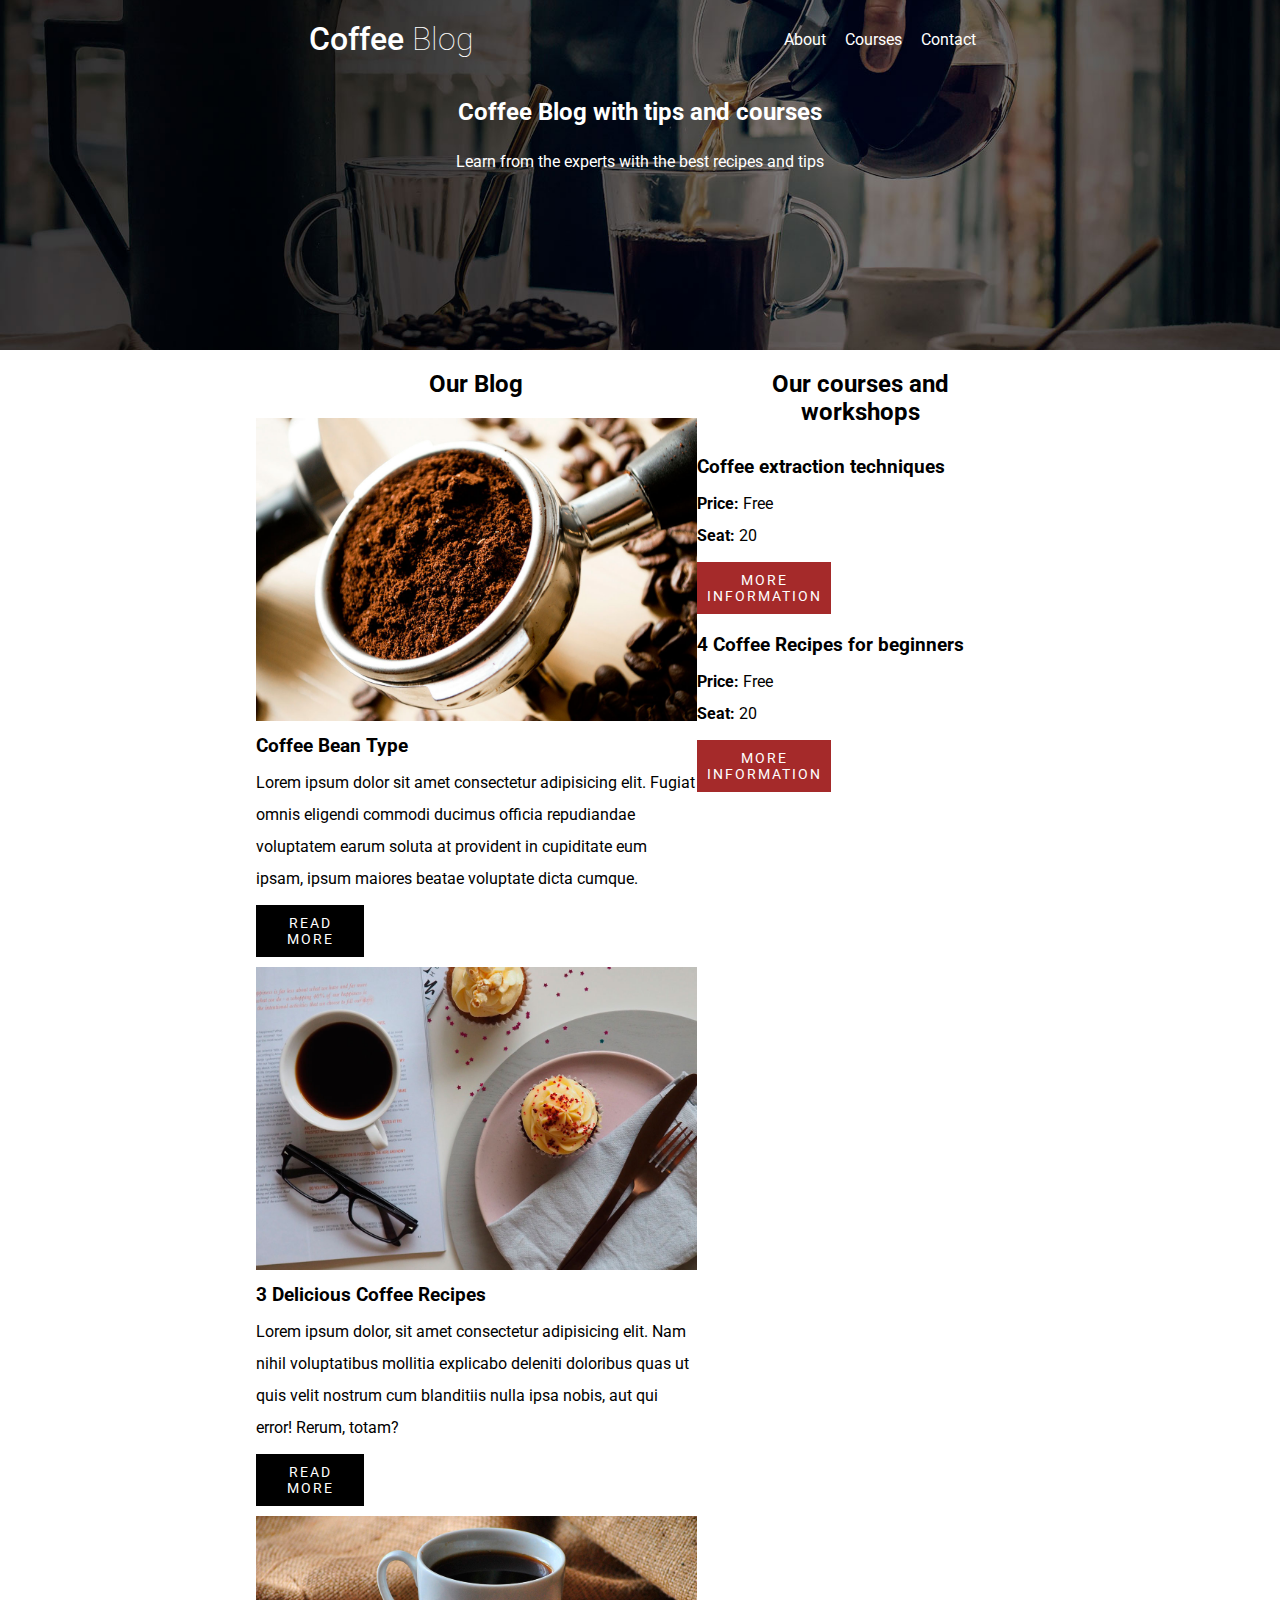
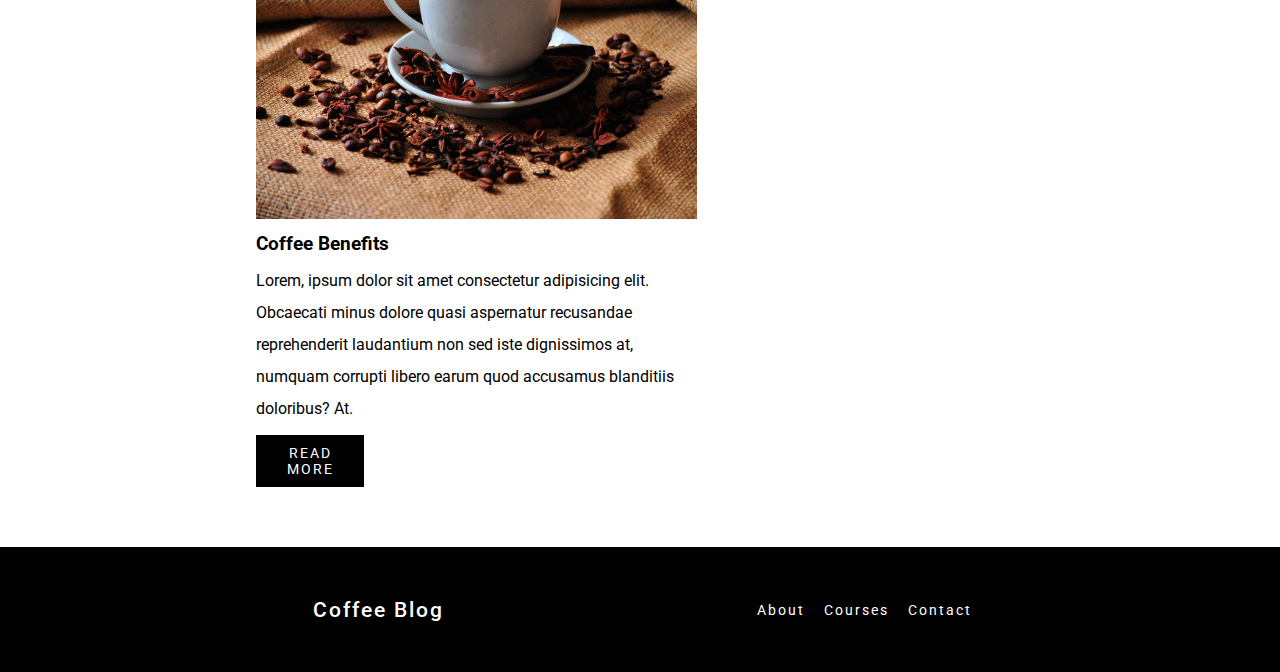
<file: coffeeBlog/index.html>
<!DOCTYPE html>
<html lang="en">
<head>
    <meta charset="UTF-8">
    <meta name="viewport" content="width=device-width, initial-scale=1.0">
    <title>CoffeeBlog</title>
    <link rel="preconnect" href="https://fonts.googleapis.com">
    <link rel="preconnect" href="https://fonts.gstatic.com" crossorigin>
    <link href="https://fonts.googleapis.com/css2?family=Roboto:ital,wght@0,100;0,400;0,500;1,400&display=swap" rel="stylesheet">
    <link rel="stylesheet" href="mystyle.css">
</head>
<body>
    <header>
        <div class="flex-container">   
            <a href="index.html"><h1><span class="font3">Coffee </span><span class="font1">Blog</span></h1></a>
            <nav>
                <a href="about.html">About</a>
                <a href="courses.html">Courses</a>
                <a href="contact.html">Contact</a>
            </nav>
        </div> 

        <h2>Coffee Blog with tips and courses</h2>
        <p>Learn from the experts with the best recipes and tips</p>
    </header>
    <div class="flex-container-t container">
        <main class="container">
            <h2>Our Blog</h2>
            <div>
                <img src="./img/blog1.jpg" alt="">
                <h3>Coffee Bean Type</h3>
                <p>Lorem ipsum dolor sit amet consectetur adipisicing elit. Fugiat omnis eligendi commodi ducimus officia repudiandae voluptatem earum soluta at provident in cupiditate eum ipsam, ipsum maiores beatae voluptate dicta cumque.</p>
                <a href="#" class="btn btn-more">Read More</a>
            </div>    
            <div>
                <img src="./img/blog2.jpg" alt="">
                <h3>3 Delicious Coffee Recipes</h3>
                <p>Lorem ipsum dolor, sit amet consectetur adipisicing elit. Nam nihil voluptatibus mollitia explicabo deleniti doloribus quas ut quis velit nostrum cum blanditiis nulla ipsa nobis, aut qui error! Rerum, totam?</p>
                <a href="#" class="btn btn-more">Read More</a>
            </div>    
            <div>
                <img src="./img/blog3.jpg" alt="">
                <h3>Coffee Benefits</h3>
                <p>Lorem, ipsum dolor sit amet consectetur adipisicing elit. Obcaecati minus dolore quasi aspernatur recusandae reprehenderit laudantium non sed iste dignissimos at, numquam corrupti libero earum quod accusamus blanditiis doloribus? At.</p>
                <a href="#" class="btn btn-more">Read More</a>
            </div>    
        </main>
        <aside>
            <h2>Our courses and workshops</h2>
            <div>
                <h3>Coffee extraction techniques</h3>
                <p><b>Price:</b> Free</p>
                <p><b>Seat:</b> 20</p>
                <a href="courses.html#extraction" class="btn btn-more-info">More Information</a>
            </div>
            <div>    
                <h3>4 Coffee Recipes for beginners</h3>
                <p><b>Price:</b> Free</p>  
                <p><b>Seat:</b> 20</p>
                <a href="courses.html#4recipes" class="btn btn-more-info">More Information</a>
            </div>
        </aside>
    </div>
    
    <footer class="flex-container">
        <a href="index.html"><h2 class="font3">Coffee Blog</h2></a>
            <nav>
                <a href="about.html">About</a>
                <a href="courses.html">Courses</a>
                <a href="contact.html">Contact</a>
            </nav>
    </footer>
</body>
</html>
</file>
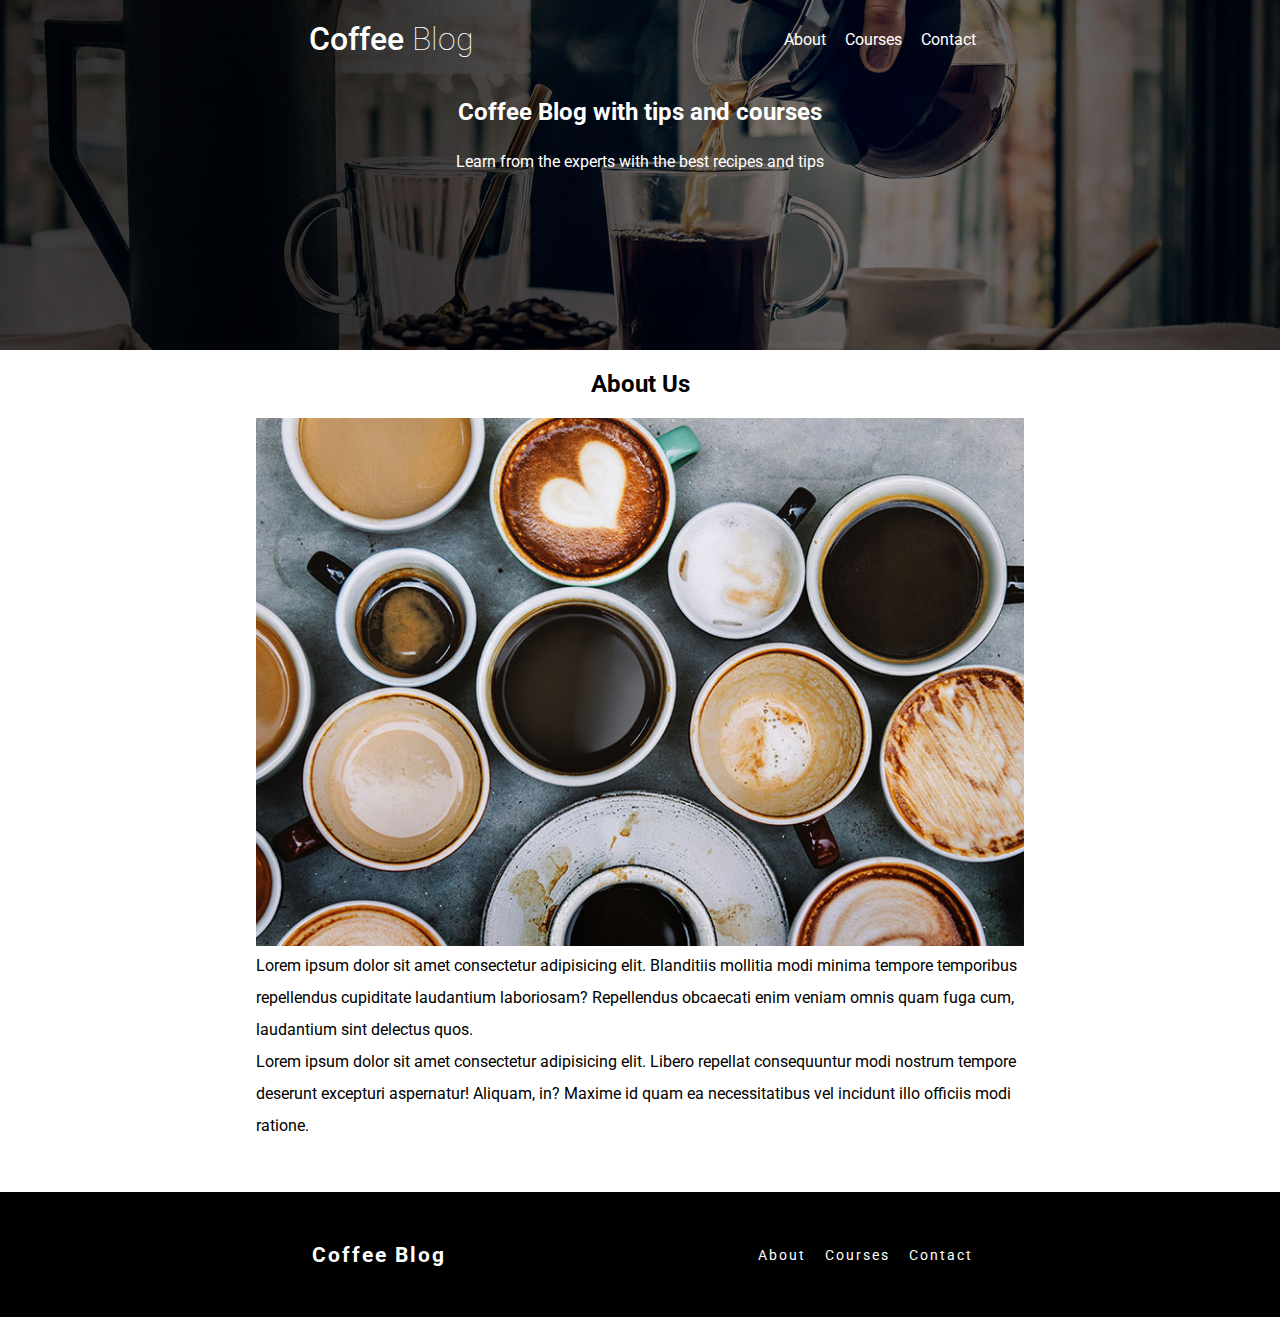
<file: coffeeBlog/about.html>
<!DOCTYPE html>
<html lang="en">
<head>
    <meta charset="UTF-8">
    <meta name="viewport" content="width=device-width, initial-scale=1.0">
    <title>CoffeeBlog</title>
    <link rel="preconnect" href="https://fonts.googleapis.com">
    <link rel="preconnect" href="https://fonts.gstatic.com" crossorigin>
    <link href="https://fonts.googleapis.com/css2?family=Roboto:ital,wght@0,100;0,400;0,500;1,400&display=swap" rel="stylesheet">
    <link rel="stylesheet" href="mystyle.css">
</head>
<body>
    <header>
        <div class="flex-container">   
            <h1><a href="index.html"><span class="font3">Coffee</span> <span class="font1">Blog</span></a></h1>
            <nav>
                <a href="about.html">About</a>
                <a href="courses.html">Courses</a>
                <a href="contact.html">Contact</a>
            </nav>
        </div> 
        <h2>Coffee Blog with tips and courses</h2>
        <p>Learn from the experts with the best recipes and tips</p>
    </header>
    <div>
        <main class="container">
            <h2>About Us</h2>
            <div>
                <img src="./img/us.jpg" alt="">
                <p>Lorem ipsum dolor sit amet consectetur adipisicing elit. Blanditiis mollitia modi minima tempore temporibus repellendus cupiditate laudantium laboriosam? Repellendus obcaecati enim veniam omnis quam fuga cum, laudantium sint delectus quos.</p>
                <p>Lorem ipsum dolor sit amet consectetur adipisicing elit. Libero repellat consequuntur modi nostrum tempore deserunt excepturi aspernatur! Aliquam, in? Maxime id quam ea necessitatibus vel incidunt illo officiis modi ratione.</p>
            </div>
        </main>     
    </div>

    <footer class="flex-container">
        <a href="index.html"><h2>Coffee Blog</h2></a>
            <nav>
                <a href="about.html">About</a>
                <a href="courses.html">Courses</a>
                <a href="contact.html">Contact</a>
            </nav>
    </footer>
</body>
</html>
</file>
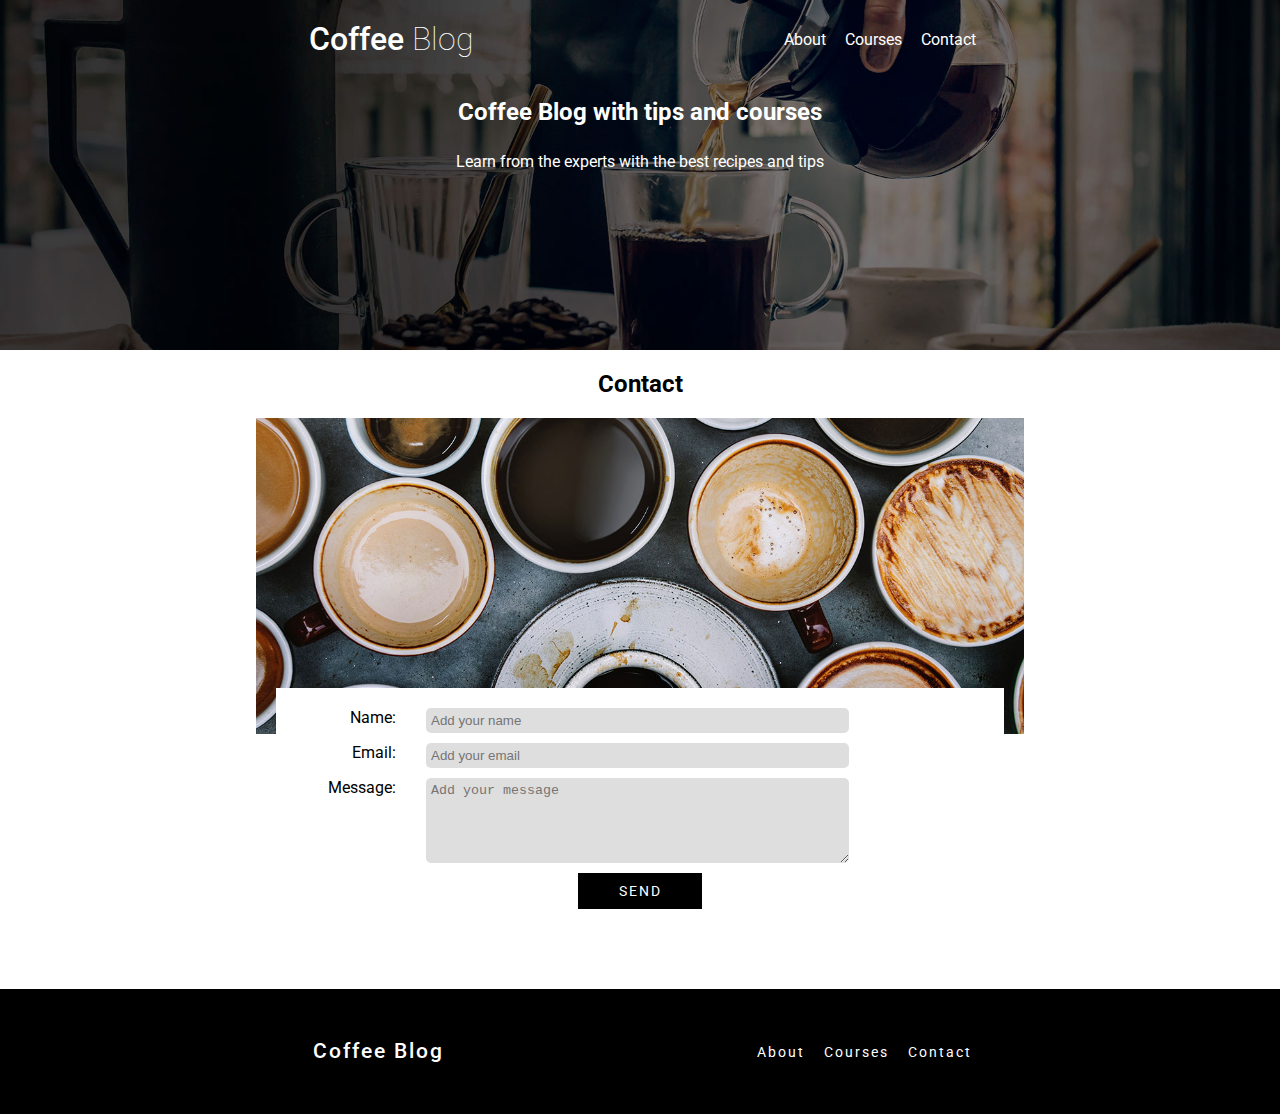
<file: coffeeBlog/contact.html>
<!DOCTYPE html>
<html lang="en">
<head>
    <meta charset="UTF-8">
    <meta name="viewport" content="width=device-width, initial-scale=1.0">
    <title>CoffeeBlog</title>
    <link rel="preconnect" href="https://fonts.googleapis.com">
    <link rel="preconnect" href="https://fonts.gstatic.com" crossorigin>
    <link href="https://fonts.googleapis.com/css2?family=Roboto:ital,wght@0,100;0,400;0,500;1,400&display=swap" rel="stylesheet">
    <link rel="stylesheet" href="mystyle.css">
</head>
<body>
    <header>
        <div class="flex-container">   
            <a href="index.html"><h1><span class="font3">Coffee </span><span class="font1">Blog</span></h1></a>
            <nav>
                <a href="about.html">About</a>
                <a href="courses.html">Courses</a>
                <a href="contact.html">Contact</a>
            </nav>
        </div> 

        <h2>Coffee Blog with tips and courses</h2>
        <p>Learn from the experts with the best recipes and tips</p>
    </header>
    <main class="container">
        <h2>Contact</h2>
        <div class="contact-container">
            <div>
                <img src="img/contact.jpg" alt="">
            </div>    
            <div class="form-container">
                <div class="input-container">
                    <label>Name:</label>
                    <input type="text" placeholder="Add your name">
                </div>
                <div class="input-container">
                    <label>Email:</label>
                    <input type="email" placeholder="Add your email">
                </div>
                <div class="input-container">
                    <label>Message:</label>
                    <textarea cols="20" rows="5" placeholder="Add your message"></textarea>
                </div> 
                <div>
                    <a href="#" class="btn btn-send">Send</a>
                </div>   
            </div>
        </div>        
    </main>
    <footer class="flex-container">
        <a href="index.html"><h2 class="font3">Coffee Blog</h2></a>
            <nav>
                <a href="about.html">About</a>
                <a href="courses.html">Courses</a>
                <a href="contact.html">Contact</a>
            </nav>
    </footer>
</body>
</html>
</file>
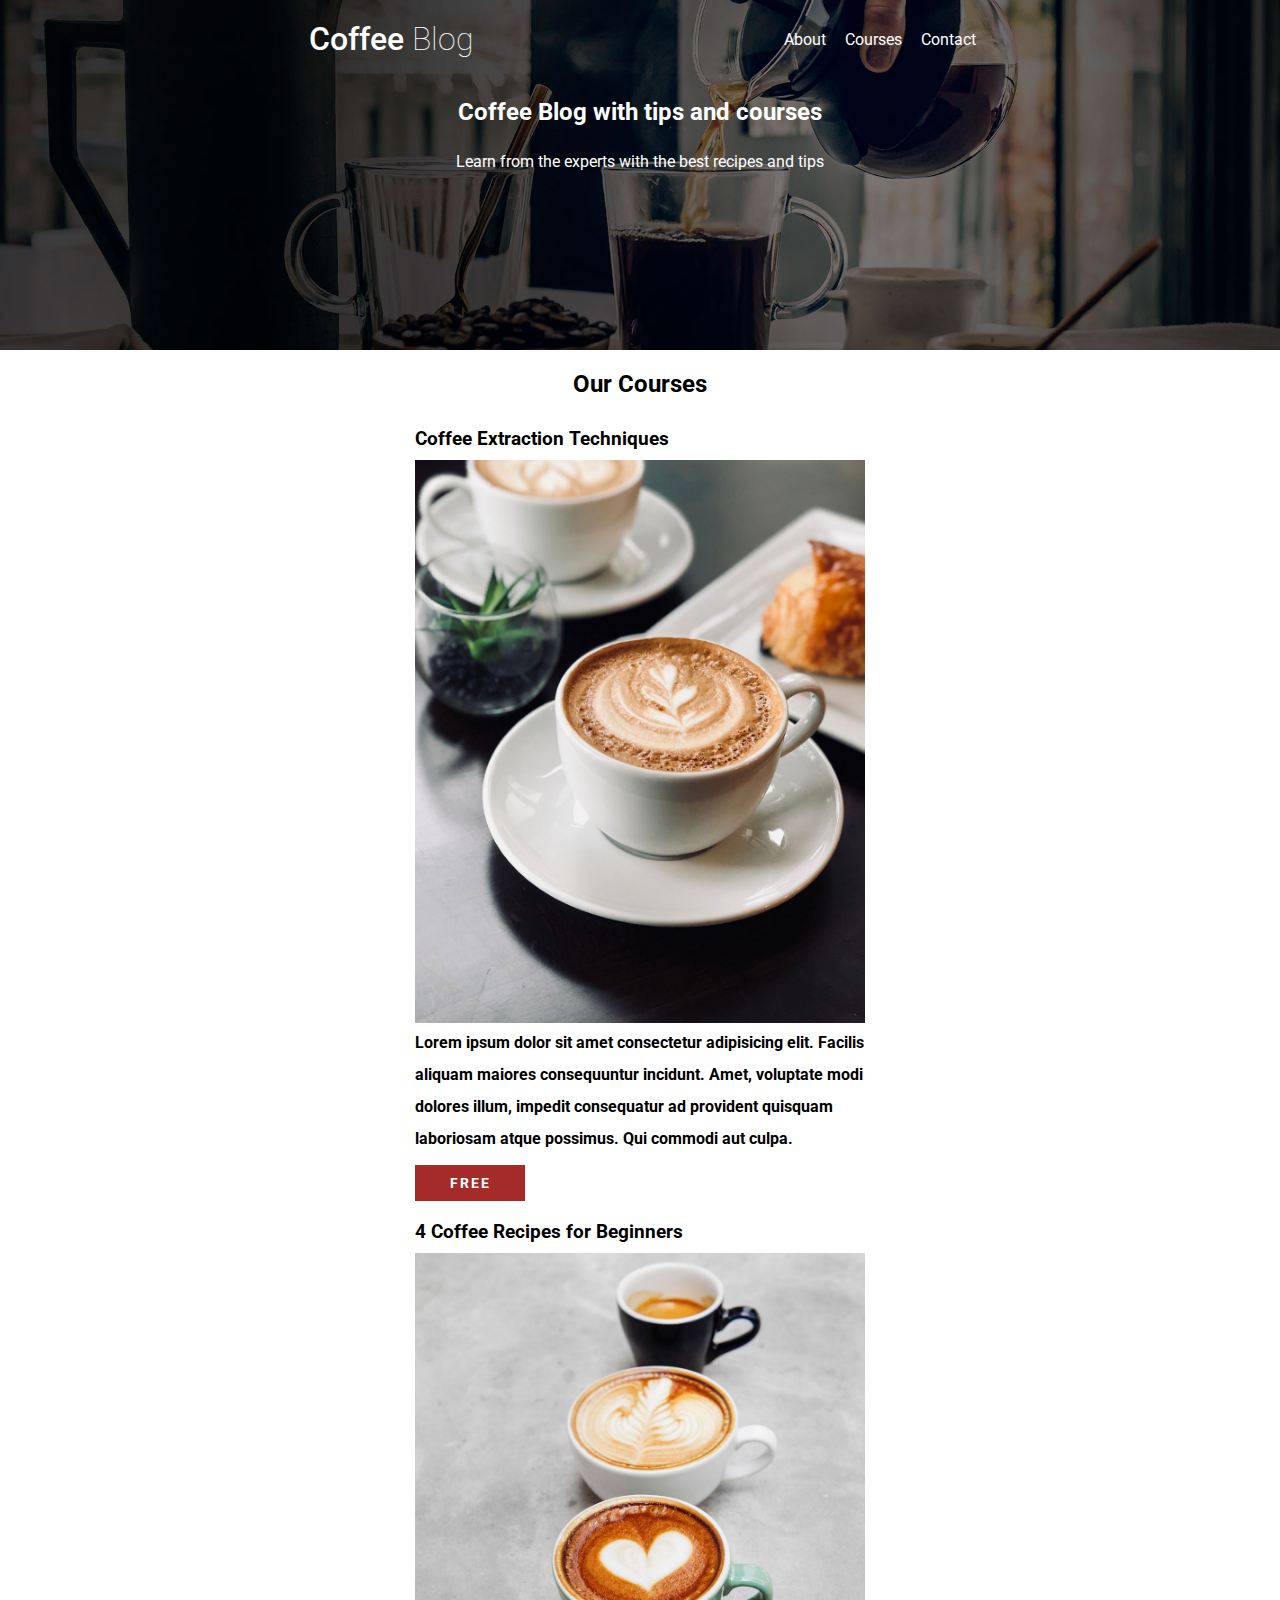
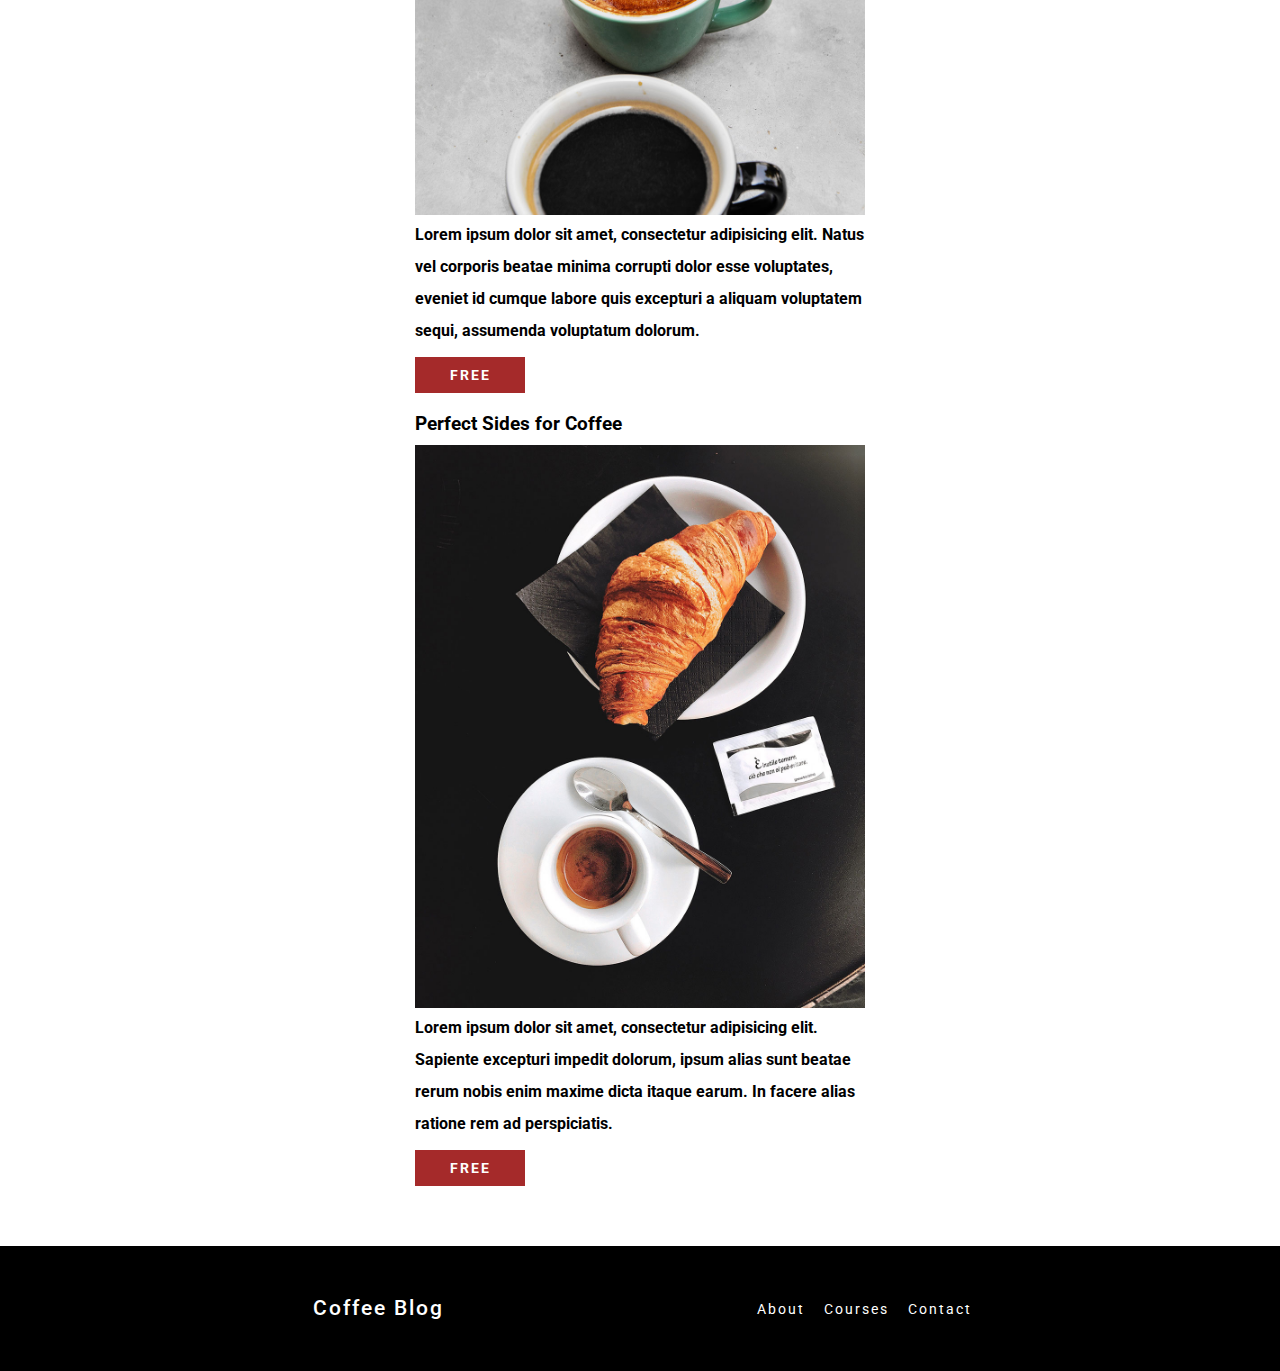
<file: coffeeBlog/courses.html>
<!DOCTYPE html>
<html lang="en">
<head>
    <meta charset="UTF-8">
    <meta name="viewport" content="width=device-width, initial-scale=1.0">
    <title>CoffeeBlog</title>
    <link rel="preconnect" href="https://fonts.googleapis.com">
    <link rel="preconnect" href="https://fonts.gstatic.com" crossorigin>
    <link href="https://fonts.googleapis.com/css2?family=Roboto:ital,wght@0,100;0,400;0,500;1,400&display=swap" rel="stylesheet">
    <link rel="stylesheet" href="mystyle.css">
</head>
<body>
    <header>
        <div class="flex-container">   
            <a href="index.html"><h1><span class="font3">Coffee </span><span class="font1">Blog</span></h1></a>
            <nav>
                <a href="about.html">About</a>
                <a href="courses.html">Courses</a>
                <a href="contact.html">Contact</a>
            </nav>
        </div> 

        <h2>Coffee Blog with tips and courses</h2>
        <p>Learn from the experts with the best recipes and tips</p>
    </header>
        <div class="flex-container">
            <main>
                <h2>Our Courses</h2>
                <div>
                    <div class="img-source">
                        <h3 id="extraction">Coffee Extraction Techniques</h3>
                        <img src="./img/course2.jpg" alt="">
                        <p>Lorem ipsum dolor sit amet consectetur adipisicing elit. Facilis aliquam maiores consequuntur incidunt. Amet, voluptate modi dolores illum, impedit consequatur ad provident quisquam laboriosam atque possimus. Qui commodi aut culpa.</p>
                        <a href="#" class="btn-course-price">Free</a>
                    <div>
                        <h3 id="4recipes">4 Coffee Recipes for Beginners</h3>
                        <img src="./img/course3.jpg" alt="">
                            <p>Lorem ipsum dolor sit amet, consectetur adipisicing elit. Natus vel corporis beatae minima corrupti dolor esse voluptates, eveniet id cumque labore quis excepturi a aliquam voluptatem sequi, assumenda voluptatum dolorum.</p>
                        <a href="#" class="btn-course-price">Free</a>
                    </div>
                    <div>
                        <h3>Perfect Sides for Coffee</h3>
                        <img src="./img/course1.jpg" alt="">
                            <p>Lorem ipsum dolor sit amet, consectetur adipisicing elit. Sapiente excepturi impedit dolorum, ipsum alias sunt beatae rerum nobis enim maxime dicta itaque earum. In facere alias ratione rem ad perspiciatis.</p>
                        <a href="#" class="btn-course-price">Free</a>       
                    </div>
                    </div>
                </div>
            </main>
        </div>

    <footer class="flex-container">
        <a href="index.html"><h2 class="font3">Coffee Blog</h2></a>
            <nav>
                <a href="about.html">About</a>
                <a href="courses.html">Courses</a>
                <a href="contact.html">Contact</a>
            </nav>
    </footer>    
</body>
</html>
</file>
<file: coffeeBlog/mystyle.css>
/*global*/

*{
    margin: 0;
    padding: 0;
}
body{
    font-family: 'Roboto', sans-serif;
}
p{
    line-height: 2;
}
h1,h2{
    text-align: center;
    padding: 20px;
}
h3{
    padding-top: 10px;
    padding-bottom: 10px;
}
a{
    text-decoration: none;
}
img{
    max-width: 100%;
}
nav{
    font-weight: 400;
}
nav a{
    margin-right: 15px;
}
/*utilities*/

.container{
    width: 60%;
    margin-left: auto;
    margin-right: auto;
}
.flex-container-t{
    display: flex;
    justify-content: space-evenly;
    align-items: flex-start;
}
.btn{
    display: block;
    color: white;
    margin-top: 10px;
    margin-bottom: 10px;
    text-align: center;
    text-transform: uppercase;
    font-size: 14px;
    letter-spacing: 2px;
    padding: 10px;
}
.btn-more{
    background-color: black;
    width: 20%;
}
.btn-more-info{
    background-color: brown;
    width: 35%;
}
.btn-course-price{
    background-color: brown;
    color: white;
    width: 20%;
    display: block;
    margin-top: 10px;
    margin-bottom: 10px;
    text-align: center;
    text-transform: uppercase;
    font-size: 14px;
    letter-spacing: 2px;
    padding: 10px;
}
.btn-send{
    background-color: black;
    width: 15%;
    margin-left: auto;
    margin-right: auto;
}
.font1{
    font-weight: 100;
}
.font2{
    font-weight: 400;
}
.font3{
    font-weight: 500;
}
.img-source{
    width: 450px;
}
/*header*/

header{
    background-image: url(./img/banner.jpg);
    background-position: center center;
    background-size: cover;
    height: 350px;
    text-align: center;
}
header h1{
    color: white;
}
header h2{
    color: white;
}
header p{
    color: white;
}
header a{
    color: white;
}
/*footer*/

footer{
    background-color: black;
    background-position: center center;
    background-size: cover;
    height: 125px;
    font-family: 'Roboto';
    margin-top: 50px;
}
footer h2{
    color: white;
}
footer nav{
    text-decoration: none;
}
footer a{
    color: white;
    letter-spacing: 2px;
    font-size: 14px;
}
.flex-container{
    display: flex;
    justify-content:space-evenly;
    font-weight: bold;
    align-items: center;
}
/*contact*/

.contact-container{
    display: flex;
    flex-direction: column;
}
.form-container{
    background-color: white;
    margin-top: -50px;
    padding: 20px;
    margin-left: 20px;
    margin-right: 20px;
}
.input-container{
    margin-bottom: 10px;
    display: flex;
}
.input-container label{
    display: inline-block;
    width: 100px;
    text-align: right;
    margin-right: 30px;
}
.input-container input, .input-container textarea{
    background-color: #dedede;
    padding: 5px;
    width: 60%;
    border-radius: 5px;
    border: none;
}
</file>
